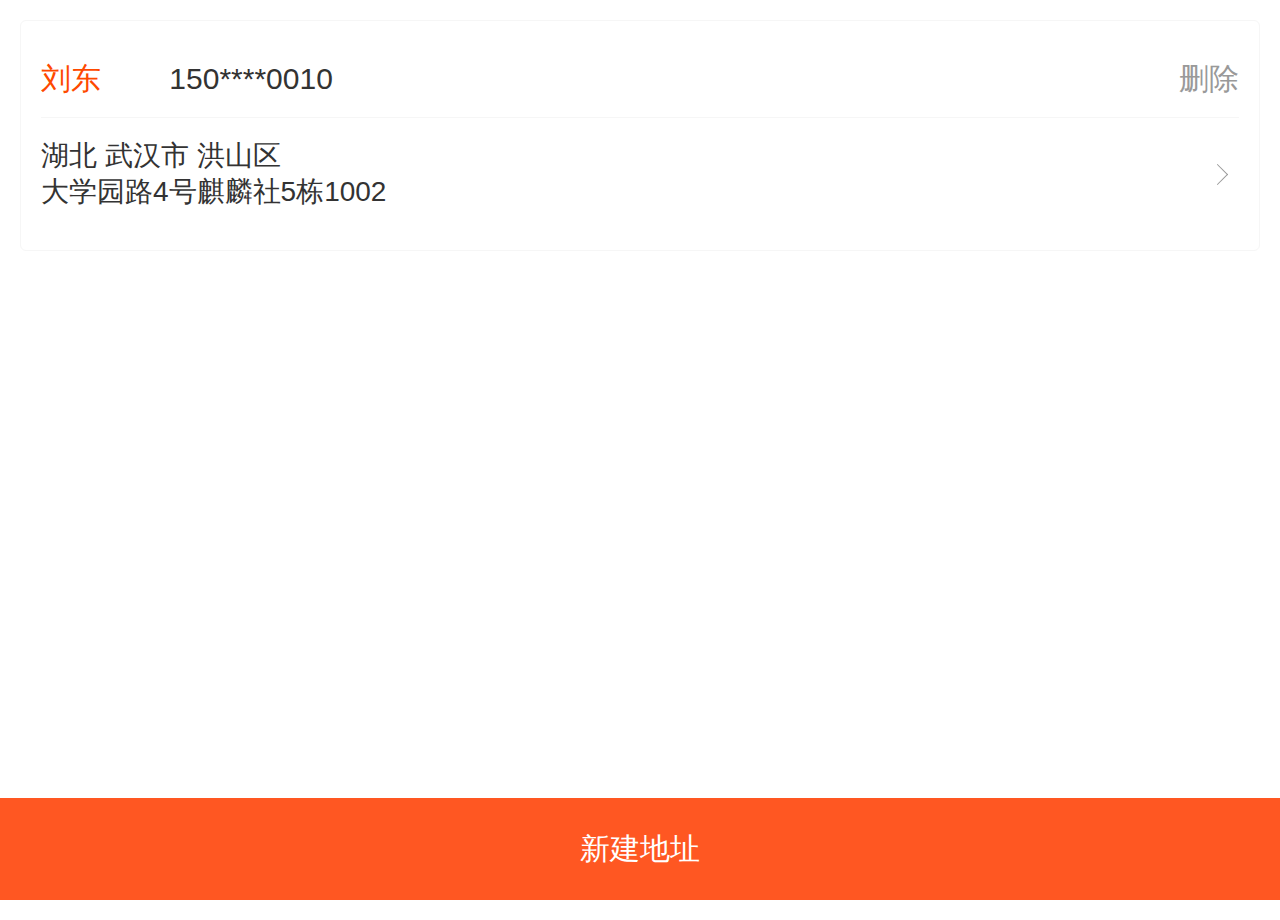
<file: address_manage.html>
<!doctype html>
<html>
<head>
    <meta charset="utf-8">
    <meta http-equiv="X-UA-Compatible" content="IE=edge">
    <title>长乐小卖部</title>
    <meta name="description" content="">
    <meta name="keywords" content="">
    <meta name="viewport" content="width=device-width, initial-scale=1">
    <meta name="renderer" content="webkit">
    <meta http-equiv="Cache-Control" content="no-siteapp"/>
    <link rel="icon" type="image/png" href="assets/favicon.ico">
    <link rel="stylesheet" href="assets/css/common.css">
    <script src="assets/js/fontSize.js"></script>
</head>
<body>

<div class="page-address-list" data-log="地址列表">

    <div class="address-manage">
        <div class="ui-card">
            <ul class="ui-card-item ui-list">
                <li class="ui-list-item identity">
                    <a href="javascript:;">删除</a>
                    <span class="consignee">刘东</span>
                    <span>150****0010</span>
                </li>
                <li class="ui-list-item edit" onclick="location.href='new_address.html'">
                    <p>湖北 武汉市 洪山区</p>
                    <p>大学园路4号麒麟社5栋1002</p>
                </li>
            </ul>
        </div>
    </div>


    <div class="add"><a href="new_address.html" class="ui-button ui-button-active"><span>新建地址</span></a></div>
    <div class="popup-risk-check"></div>
</div>


<script src="assets/js/jquery.min.js"></script>
</body>
</html>
</file>
<file: assets/css/common.css>
/*公共部分*/
body, h1, h2, h3, p, dl, dd, ol, ul, th, td, form, fieldset, input, button, textarea {
    margin: 0;
    padding: 0;
}

#wrapper {
    display: none;
    position: relative;
    z-index: 2;
}

html, body, #wrapper {
    height: 100%;
}

html {
    font-family: Arial, Verdana, Sans-serif;
}

body {
    font-size: .2rem;
    color: #333;
}

a {
    color: #333;
}

a, input, textarea {
    text-decoration: none;
    outline: 0;
}

ol, ul {
    list-style: none;
}

li, img, label, input {
    vertical-align: middle;
}

fieldset, img {
    border: 0;
}

@font-face {
    font-family: iconfont;
    src: url(../fonts-v4/iconfont_0ae7b24.eot?9owfml);
    src: url(../fonts-v4/iconfont_0ae7b24.eot?) format("embedded-opentype"), url(../fonts-v4/iconfont_9ea097b.woff?9owfml) format("woff"), url(../fonts-v4/iconfont_ddc302a.ttf?9owfml) format("truetype"), url(../fonts-v4/iconfont_2fbfa92.svg?9owfml) format("svg");
    font-weight: 400;
    font-style: normal
}

[class^=icon-], [class*=" icon-"], .iconfont {
    font-family: iconfont !important;
    speak: none;
    font-style: normal;
    font-weight: 400;
    font-variant: normal;
    text-transform: none;
    line-height: 1;
    -webkit-font-smoothing: antialiased;
    -moz-osx-font-smoothing: grayscale
}

.icon-milogo:before {
    content: "\e61d"
}

.icon-check:before {
    content: "\e61e"
}

.icon-close:before {
    content: "\e61f"
}

.icon-location:before {
    content: "\e620"
}

.icon-roundcheck:before {
    content: "\e621"
}

.icon-roundclose:before {
    content: "\e622"
}

.icon-unfold:before {
    content: "\e623"
}

.icon-filter:before {
    content: "\e624"
}

.icon-yonghu:before {
    content: "\e625"
}

.icon-shangjiantou:before {
    content: "\e626"
}

.icon-xiajiantou:before {
    content: "\e627"
}

.icon-talk:before {
    content: "\e628"
}

.icon-fenxiang:before {
    content: "\e629"
}

.icon-fcode:before {
    content: "\e600"
}

.icon-checked:before {
    content: "\e601"
}

.icon-diannaoban:before {
    content: "\e602"
}

.icon-fangdajing:before {
    content: "\e603"
}

.icon-gerenzhongxin:before {
    content: "\e604"
}

.icon-gouwuche:before {
    content: "\e605"
}

.icon-home:before {
    content: "\e606"
}

.icon-huafeichongzhi:before {
    content: "\e607"
}

.icon-kehuduan:before {
    content: "\e608"
}

.icon-quanbushangpin:before {
    content: "\e609"
}

.icon-shanchu:before {
    content: "\e60a"
}

.icon-shequ:before {
    content: "\e60b"
}

.icon-sousuo:before {
    content: "\e60c"
}

.icon-tehui:before {
    content: "\e60d"
}

.icon-xiaomishouji:before {
    content: "\e60e"
}

.icon-fold:before {
    content: "\e62a"
}

.icon-unie668:before {
    content: "\e62b"
}

.icon-shezhi:before {
    content: "\e62c"
}

.icon-10chahaokuang:before {
    content: "\e62d"
}

.icon-cart:before {
    content: "\e62e"
}

.icon-fasong:before {
    content: "\e62f"
}

.icon-fuwu:before {
    content: "\e60f"
}

.icon-heyueji:before {
    content: "\e610"
}

.icon-lingdang:before {
    content: "\e630"
}

.icon-duiquan:before {
    content: "\e631"
}

.icon-search:before {
    content: "\e632"
}

.icon-fasong1:before {
    content: "\e633"
}

.icon-iconfontshanchu:before {
    content: "\e634"
}

.icon-weiyuyue:before {
    content: "\e635"
}

.icon-youhuiquan:before {
    content: "\e636"
}

.icon-iconfontdengji:before {
    content: "\e611"
}

.icon-iconfontdingdan:before {
    content: "\e612"
}

.icon-iconfontfankui:before {
    content: "\e613"
}

.icon-iconfontfenlei:before {
    content: "\e614"
}

.icon-iconfontfma:before {
    content: "\e615"
}

.icon-iconfontfuwu:before {
    content: "\e616"
}

.icon-iconfontgouwuche:before {
    content: "\e617"
}

.icon-iconfontshangcheng:before {
    content: "\e618"
}

.icon-iconfontshezhi:before {
    content: "\e619"
}

.icon-iconfonttixing:before {
    content: "\e61a"
}

.icon-iconfontwode:before {
    content: "\e61b"
}

.icon-iconfontyouhui:before {
    content: "\e61c"
}

.global-loading {
    position: absolute;
    top: 40%;
    width: 100%;
    text-align: center
}

.global-loading .global-loading-logo .global-loading-anim {
    height: 1.5rem
}

.global-loading .global-loading-text {
    font-size: .24rem;
    line-height: .36rem;
    color: #333
}

.global-loading .global-loading-text .hot {
    font-weight: 700;
    font-size: .28rem;
    padding: 0 .06rem
}

.header {
    display: box;
    display: -webkit-box;
    height: .84rem;
    box-align: center;
    -webkit-box-align: center;
    padding: 0 .2rem;
    background: #f2f2f2;
    position: relative;
    border-bottom: 1px solid #eee;
}

.header .tit {
    -webkit-box-flex: 1;
    box-flex: 1;
    width: 100%;
}

.header .left .ib {
    width: .44rem;
    height: .44rem;
}

.header .tit h2 {
    text-align: center;
    position: absolute;
    top: 0;
    right: 0;
    bottom: 0;
    left: 0;
    line-height: .84rem;
}

h1, h2, h3 {
    font-size: 100%;
}

.header .left {
    position: relative;
    z-index: 1;
}

.header .tit span {
    font-size: .3rem;
    color: #666;
    font-weight: 400;
}

.header .left a {
    display: block;
}

.header .right {
    position: relative;
}

.header .right a {
    display: inline-block;
    margin-left: .2rem;
    width: .44rem;
    height: .44rem;
    font-size: .44rem;
}

.header .right .icon {
    color: #999;
}

.icon-search:before {
    content: "\e632";
}

.footer {
    position: fixed;
    bottom: 0;
    left: 0;
    right: 0;
    background: #FFF;
    z-index: 99;
    border-top: 1px solid #e0e0e0;
}

.footer ul {
    display: box;
    display: -webkit-box;
    box-align: center;
    -webkit-box-align: center;
    box-pack: center;
    -webkit-box-pack: center;
}

.footer li {
    -webkit-box-flex: 1;
    box-flex: 1;
    width: 100%;
    text-align: center;
}

.footer li {
    -webkit-box-flex: 1;
    box-flex: 1;
    width: 100%;
    text-align: center;
}

.footer li > a {
    display: block;
    padding: .12rem 0;
}

.footer li > a.on .nav .ispr.ih {
    background-position-y: -2.4rem;
}

.footer .nav .ispr.ih {
    background-position-y: -2.8rem;
}

.footer .nav .ispr.ic {
    background-position-y: -.4rem;
}

.footer .nav .ispr.is {
    background-position-y: -1.2rem;
}

.footer .nav .ispr.if {
    background-position-y: -2rem;
}

.footer .nav .ispr {
    width: .4rem;
    height: .4rem;
    background-image: url(http://s1.mi.com/m/images/m/spr1.png);
    -webkit-background-size: .4rem 3.2rem;
    -moz-background-size: .4rem 3.2rem;
    -ms-background-size: .4rem 3.2rem;
    -o-background-size: .4rem 3.2rem;
    background-size: .4rem 3.2rem;
    overflow: hidden;
    margin: 0 auto .08rem;
}

.footer li > a.on .nav p {
    color: #FF5722;
}

.footer li > a.on .nav .ispr.ic {
    background-position-y: 0;
}

.footer .nav p {
    font-size: .22rem;
    line-height: .8;
    color: #999;
}

.footer li > a.on .nav .ispr.if {
    background-position-y: -1.6rem;
}

.ui-mask {
    position: fixed;
    top: 0;
    bottom: 0;
    right: 0;
    left: 0;
    background: rgba(0, 0, 0, .8);
}

.ui-pop {
    background: #FFF;
    -webkit-border-radius: .06rem;
    -moz-border-radius: .06rem;
    -ms-border-radius: .06rem;
    -o-border-radius: .06rem;
    border-radius: .06rem;
    position: fixed;
    top: 10%;
    left: .2rem;
    right: .2rem;
    overflow: hidden;
}

.ui-pop .ui-pop-content {
    padding: .7rem;
    height: 100%;
}

.page-address-edit .ui-pop-content {
    padding: .8rem 0 .4rem;
}

.page-address-edit .region-list {
    max-height: 5.2rem;
    overflow: auto;
    -webkit-overflow-scrolling: touch;
}

.ui-list-bordered {
    border: 1px solid #f6f6f6;
}

.ui-list {
    position: relative;
}

.page-address-edit .region-list .ui-list-item {
    font-size: .3rem;
}

.ui-list .ui-list-item {
    border-bottom: 1px solid #f6f6f6;
    display: block;
    font-size: .28rem;
    overflow: hidden;
    background: #FFF;
    padding: .2rem .3rem;
}

.page-address-edit .ui-pop-title {
    color: #999;
    position: absolute;
    top: .3rem;
    left: .2rem;
}

.page-address-edit .ui-pop-close {
    display: block;
    top: .2rem;
    right: .2rem;
}

.ui-pop .ui-pop-close {
    position: absolute;
    top: 0;
    right: 0;
}

.ui-pop .ui-pop-close span {
    font-size: .5rem;
    color: #333;
}

.icon-10chahaokuang:before {
    content: "\e62d";
}

/*首页*/
.index-header {
    background: #FFF;
    padding: 0 0 .1rem;
}

.index-header .search_bar .icon-search {
    font-size: .4rem;
    color: #CACACA;
    padding-right: .1rem;
}

.index-header .search_bar {
    line-height: .34rem;
}

.index-header .search_bar > a {
    display: block;
    padding: .2rem .3rem .12rem;
    -webkit-tap-highlight-color: rgba(255, 255, 255, 0);
}

.index-header .search_bar .text {
    font-size: .3rem;
    color: #9C9C9C;
}

.index-header .search_bottom {
    border: 1px solid #E3E3E3;
    margin: 0 .2rem;
    height: .08rem;
    border-top: 0;
}

.page-index {
    background: #FFF;
    padding-bottom: 1rem;
}

.page-index .mcells_auto_fill {
    background: #F5F5F5;
    padding: .1rem 0;
}

.page-index .mcells_auto_fill .body {
    position: relative;
    overflow: hidden;
    margin: 0 auto;
}

.page-index .mcells_auto_fill .items img {
    width: 100%;
}

.page-index .mcells_auto_fill .body {
    display: flex;
}

.page-index .mcells_auto_fill .body div {
    margin: 0 0.06rem;
}

.page-index .mcells_auto_fill .body div:first-child {
    margin-left: 0;
}

.page-index .list .section:last-child .item {
    border: 0;
}

.page-index .mcells_auto_fill .body div:last-child {
    margin-right: 0;
}

.page-index .list .item {
    display: box;
    display: -webkit-box;
    box-align: center;
    -webkit-box-align: center;
    padding: .3rem 0;
    border-bottom: 1px solid #F2F2F2;
    text-align: center;
}

.page-index .list .img {
    width: 2.54rem;
    height: 1.45rem;
    position: relative;
}

.page-index .list .img .ico {
    /*width: 100%;*/
    max-height: 83px;
}

.page-index .list .info {
    -webkit-box-flex: 1;
    box-flex: 1;
    width: 100%;
    margin-right: .2rem;
}

.page-index .list .name {
    font-size: .3rem;
    color: #000;
    margin-bottom: .1rem;
}

.page-index .list .brief {
    font-size: .26rem;
    line-height: .34rem;
    color: #969696;
    margin-bottom: .12rem;
}

.page-index .list .price {
    font-size: .28rem;
    color: #FE4900;
}

.page-index .list .img .tag {
    position: absolute;
    width: 1.2rem;
    height: 1.2rem;
    bottom: 0;
    left: .1rem;
    opacity: .9 !important;
    z-index: 2;
}

/*分类*/
.page-category .page-category-wrap {
    overflow: hidden;
    background: #F5F5F5;
    padding-bottom: 1.2rem;
}

.page-category .list-wrap {
    background: #FFF;
    margin: .2rem .2rem 0;
    overflow: hidden;
    border-bottom: 1px solid #ECECEC;
    border-right: 1px solid #ECECEC;
}

.page-category .list_title {
    color: #333;
    font-size: .3rem;
    text-align: center;
    margin: .5rem 0 .6rem;
    font-weight: 400;
    color: #333;
}

.page-category .list_category {
    overflow: hidden;
    margin: 0 .25rem;
}

.page-category .list_category li {
    float: left;
    width: 25%;
    text-align: center;
    margin-bottom: .4rem;
    height: 1.6rem;
    overflow: hidden;
}

.page-category .list_category li .img {
    width: 1rem;
    height: 1rem;
    margin: 0 auto;
    background: #FFF;
    overflow: hidden;
}

.page-category .list_category li .img img {
    width: 100%;
}

.page-category .list_category li .name {
    font-size: .22rem;
    color: #333;
    margin-top: .28rem;
    white-space: nowrap;
}

.page-category .list_category li .name {
    font-size: .22rem;
    color: #333;
    margin-top: .28rem;
    white-space: nowrap;
}

/*个人页面*/
.page-personal-center {
    background: #f5f5f5;
}

.page-personal-center .b1 {
    background: #FFF;
}

.page-personal-center .new_info {
    background: #FF6B00;
    text-align: center;
    height: 1.4rem;
    padding-top: .4rem;
    margin-bottom: .7rem;
}

.page-personal-center .new_info .name {
    font-size: .34rem;
    font-weight: 700;
    color: #FFF;
    margin-bottom: .2rem;
}

.page-personal-center .new_info .img {
    width: 1.4rem;
    height: 1.4rem;
    margin: 0 auto;
    overflow: hidden;
    -webkit-border-radius: 1.4rem;
    -moz-border-radius: 1.4rem;
    -ms-border-radius: 1.4rem;
    -o-border-radius: 1.4rem;
    border-radius: 1.4rem;
    border: 2px solid #FFF;
}

.page-personal-center .new_info .img img {
    width: 100%;
}

.page-personal-center .new_nav {
    padding: .2rem;
    padding-bottom: .4rem;
    margin-bottom: .3rem;
}

.page-personal-center .new_nav ul {
    display: box;
    display: -webkit-box;
    box-pack: center;
    -webkit-box-pack: center;
}

.page-personal-center .new_nav li {
    -webkit-box-flex: 1;
    box-flex: 1;
    width: 100%;
    text-align: center;
    border-right: 1px solid #ECECEC;
}

.page-personal-center .new_nav .spr.spr1 {
    background-position-y: 0;
}

.page-personal-center .new_nav .spr {
    width: .6rem;
    height: .6rem;
    background-image: url(../images/spr2.png);
    -webkit-background-size: .6rem 3.4rem;
    -moz-background-size: .6rem 3.4rem;
    -ms-background-size: .6rem 3.4rem;
    -o-background-size: .6rem 3.4rem;
    background-size: .6rem 3.4rem;
    margin: 0 auto;
}

.page-personal-center .new_nav .spr.spr2 {
    background-position-y: -1.2rem;
}

.page-personal-center .new_nav .spr.spr3 {
    background-position-y: -.6rem;
}

.page-personal-center .new_nav p {
    margin-top: .16rem;
    font-size: .26rem;
}

.page-personal-center .new_nav .line.n {
    height: .02rem;
}

.page-personal-center .new_nav .line {
    width: .52rem;
    margin: .24rem auto 0;
    color: #FFF;
}

.page-personal-center .new_nav li:first-child .line {
    background: #E33F7B;
}

.page-personal-center .new_nav li .line {
    background: #8BC34A;
}

.page-personal-center .new_nav li:last-child .line {
    background: #FA0;
}

.page-personal-center ol.list {
    background: #FFF;
    margin-bottom: .24rem;
}

.page-personal-center ol.list li {
    border-bottom: 1px solid #ECECEC;
    display: box;
    display: -webkit-box;
    box-align: center;
    -webkit-box-align: center;
    height: .8rem;
}

.page-personal-center ol.list li .sprl {
    width: .4rem;
    height: .4rem;
    display: block;
    margin: 0 .2rem 0 .3rem;
    background-image: url(../images/spr2.png);
    -webkit-background-size: .6rem 3.4rem;
    -moz-background-size: .6rem 3.4rem;
    -ms-background-size: .6rem 3.4rem;
    -o-background-size: .6rem 3.4rem;
    background-size: .6rem 3.4rem;
}

.page-personal-center ol.list li .sprl.ise {
    background-position-y: -1.8rem;
}

.page-personal-center ol.list span {
    font-size: .26rem;
    display: block;
}

.page-personal-center ol.list li .sprl.is {
    background-position-y: -3rem;
}

/*购物车*/
.cart-index {
    background: #FFF;
}

.cart-index-wrap .empt .b3 {
    font-size: .3rem;
    text-align: center;
    background: url(../images/empty.png) 50% 0 no-repeat;
    -webkit-background-size: 2rem 2rem;
    -moz-background-size: 2rem 2rem;
    -ms-background-size: 2rem 2rem;
    -o-background-size: 2rem 2rem;
    background-size: 2rem 2rem;
    padding-top: 3rem;
    color: #999;
    margin: 1.5rem 1rem 0;
    display: box;
    display: -webkit-box;
}

.cart-index-wrap .empt .b3 .ui-button {
    -webkit-box-flex: 1;
    box-flex: 1;
    width: 100%;
    -webkit-border-radius: 0;
    -moz-border-radius: 0;
    -ms-border-radius: 0;
    -o-border-radius: 0;
    border-radius: 0;
}

.ui-button {
    display: block;
    -webkit-border-radius: .1rem;
    -moz-border-radius: .1rem;
    -ms-border-radius: .1rem;
    -o-border-radius: .1rem;
    border-radius: .1rem;
    background-color: #FF5722;
    text-align: center;
    height: 1rem;
    line-height: 1rem;
    border: 1px solid #FF5722;
}

.ui-button-disable {
    background-color: #F4F4F4;
    border: 1px solid #f4f4f4;
}

.ui-button-disable span {
    color: #333;
}

.ui-button span {
    font-size: .3rem;
    color: #fff;
}

.ui-button-disable span {
    color: #333;
}

/*结算*/
.ui-box {
    display: box;
    display: -webkit-box;
    box-align: center;
    -webkit-box-align: center;
    box-pack: center;
    -webkit-box-pack: center;
}

.cart-index-wrap .item {
    border-bottom: 1px solid #f6f6f6;
    background: #FFF;
}

.cart-index-wrap .item .ui-box {
    padding: .24rem 0;
}

.cart-index-wrap .item .imgProduct {
    width: 1.8rem;
    height: 1.8rem;
    margin: 0 .2rem;
    position: relative;
}

.cart-index-wrap .item .imgProduct img {
    width: 100%;
}

.ui-box .ui-box-flex {
    -webkit-box-flex: 1;
    box-flex: 1;
}

.cart-index-wrap .item .name {
    font-size: .28rem;
    line-height: .32rem;
    color: #666;
    margin-bottom: .12rem;
    margin-right: .3rem;
}

.cart-index-wrap .item .name p {
    display: box;
    display: -webkit-box;
    box-align: start;
    -webkit-box-align: start;
}

.cart-index-wrap .item .attr, .cart-index-wrap .item .price {
    font-size: .24rem;
    color: #999;
}

.cart-index-wrap .item .price {
    margin-bottom: .12rem;
}

.cart-index-wrap .item .attr span, .cart-index-wrap .item .price span {
    margin-right: .1rem;
}

.xm-input-number {
    display: inline-block;
    vertical-align: middle;
    border: 1px solid #eee;
}

.xm-input-number .input-sub, .xm-input-number .input-add {
    display: inline-block;
    width: .6rem;
    height: .6rem;
    position: relative;
    vertical-align: middle;
    background-color: #fafafa;
    -webkit-transition: background-color .3s;
    -webkit-transition-delay: linear;
    -moz-transition: background-color .3s linear;
    -o-transition: background-color .3s linear;
    transition: background-color .3s linear 0s;
}

.xm-input-number .input-sub:after, .xm-input-number .input-add:after {
    content: '\0020';
    display: block;
    position: absolute;
    top: 50%;
    left: 50%;
    width: .24rem;
    height: .04rem;
    margin: -.02rem 0 0 -.12rem;
    -webkit-border-radius: .02rem;
    -moz-border-radius: .02rem;
    -ms-border-radius: .02rem;
    -o-border-radius: .02rem;
    border-radius: .02rem;
    background-color: #ddd;
}

.xm-input-number .input-num {
    vertical-align: middle;
    display: inline-block;
    min-width: .34rem;
    padding: 0 .12rem;
    height: .6rem;
    line-height: .6rem;
    text-align: center;
}

.xm-input-number .input-num span {
    font-size: .32rem;
    color: #51555a;
}

.xm-input-number .active {
    background-color: #f4f4f4;
}

.xm-input-number .input-sub, .xm-input-number .input-add {
    display: inline-block;
    width: .6rem;
    height: .6rem;
    position: relative;
    vertical-align: middle;
    background-color: #fafafa;
    -webkit-transition: background-color .3s;
    -webkit-transition-delay: linear;
    -moz-transition: background-color .3s linear;
    -o-transition: background-color .3s linear;
    transition: background-color .3s linear 0s;
}

.xm-input-number .input-add:before {
    content: '\0020';
    display: block;
    position: absolute;
    top: 50%;
    left: 50%;
    width: .04rem;
    height: .24rem;
    margin: -.12rem 0 0 -.02rem;
    -webkit-border-radius: .02rem;
    -moz-border-radius: .02rem;
    -ms-border-radius: .02rem;
    -o-border-radius: .02rem;
    border-radius: .02rem;
    background-color: #ddd;
}

.xm-input-number .active:after, .xm-input-number .active:before {
    background-color: #999;
}

.cart-index-wrap .item .delete {
    float: right;
    margin-right: .2rem;
}

.cart-index-wrap .item .delete a {
    display: block;
    font-size: .45rem;
    color: #999;
}

.cart-index-wrap .item .icon-iconfontshanchu {
    font-size: .4rem;
}

.cart-index-wrap .point {
    font-size: .22rem;
    color: #999;
    border-top: 1px solid #f6f6f6;
    padding: .2rem .3rem;
}

.cart-index-wrap .bottom-submit {
    position: fixed;
    bottom: 0;
    left: 0;
    right: 0;
    border-top: 1px solid #f6f6f6;
    background: #FFF;
}

.cart-index-wrap .bottom-submit .price {
    font-size: .26rem;
    color: #999;
    -webkit-box-flex: 1;
    box-flex: 1;
    width: 100%;
    text-align: center;
}

.cart-index-wrap .bottom-submit .price strong {
    font-size: .4rem;
    color: #FF5722;
    margin-right: .2em;
}

.cart-index-wrap .bottom-submit .btn {
    -webkit-box-flex: 1;
    box-flex: 1;
    width: 100%;
}

.cart-index-wrap .bottom-submit .ui-button span {
    font-size: .3rem;
}

.cart-index-wrap .bottom-submit .ui-button {
    -webkit-border-radius: 0;
    -moz-border-radius: 0;
    -ms-border-radius: 0;
    -o-border-radius: 0;
    border-radius: 0;
}

/*结算*/
.page-order-checkout {
    background: #f5f5f5;
    padding-bottom: 0.8rem;
}

.page-order-checkout-wrap {
    height: 100%;
}

.page-order-checkout-wrap .b1 .b11 {
    font-size: .3rem;
    font-weight: 700;
    margin-bottom: .2rem;
}

.page-order-checkout-wrap .b1, .page-order-checkout-wrap .b2, .page-order-checkout-wrap .b3, .page-order-checkout-wrap .b4, .page-order-checkout-wrap .b5, .page-order-checkout-wrap .b6 {
    padding: .26rem .4rem;
    background: #FFF;
}

.page-order-checkout-wrap .b2 li:last-child {
    border: 0;
}

.page-order-checkout-wrap .b1 {
    border-bottom: 1px solid #f6f6f6;
    background: #FFF url(../images/bd1.png) 0 0 repeat-x;
    -webkit-background-size: .52rem .08rem;
    -moz-background-size: .52rem .08rem;
    -ms-background-size: .52rem .08rem;
    -o-background-size: .52rem .08rem;
    background-size: .52rem .08rem;
    padding-top: .5rem;
    padding-bottom: .5rem;
    position: relative;
}

.page-order-checkout-wrap .b8w .b82 .name p > span:first-child {
    margin-right: .1rem;
}

.page-order-checkout-wrap .b1 .b12, .page-order-checkout-wrap .b1 .b13 {
    font-size: .24rem;
    line-height: .28rem;
    color: #757575;
}

.page-order-checkout-wrap .b1 a {
    display: block;
}

.page-order-checkout-wrap .b1::after {
    content: "\0020";
    position: absolute;
    width: .14rem;
    height: .14rem;
    right: .44rem;
    top: 50%;
    margin-top: -.07rem;
    border-right: 1px solid #ddd;
    border-bottom: 1px solid #ddd;
    -webkit-transform: rotate(-45deg);
    transform: rotate(-45deg);
}

.ui_line {
    height: .2rem;
    background: #f5f5f5;
    overflow: hidden;
    clear: both;
}

.page-order-checkout-wrap .b2, .page-order-checkout-wrap .b3, .page-order-checkout-wrap .b4 {
    border-bottom: 1px solid #f6f6f6;
}

.page-order-checkout-wrap .b2 {
    padding-top: 0;
    padding-bottom: 0;
}

.page-order-checkout-wrap .b2 li {
    border-bottom: 1px solid #f6f6f6;
    background: url(../images/check_normal.png) 100% 50% no-repeat;
    -webkit-background-size: .4rem .4rem;
    -moz-background-size: .4rem .4rem;
    -ms-background-size: .4rem .4rem;
    -o-background-size: .4rem .4rem;
    background-size: .4rem .4rem;
}

.page-order-checkout-wrap .b2 li.on {
    background: url(../images/check_press.png) 100% 50% no-repeat;
    -webkit-background-size: .4rem .4rem;
    -moz-background-size: .4rem .4rem;
    -ms-background-size: .4rem .4rem;
    -o-background-size: .4rem .4rem;
    background-size: .4rem .4rem;
}

.page-order-checkout-wrap .b2 li a {
    display: block;
    font-size: .26rem;
    line-height: .5rem;
    padding-left: .7rem;
    padding-top: .2rem;
    padding-bottom: .2rem;
}

.page-order-checkout-wrap .b2 li a.alipaywap {
    background: url(../images/pay_zfb2.png) 0 50% no-repeat;
    -webkit-background-size: .5rem .5rem;
    -moz-background-size: .5rem .5rem;
    -ms-background-size: .5rem .5rem;
    -o-background-size: .5rem .5rem;
    background-size: .5rem .5rem;
}

.page-order-checkout-wrap .b2 li a.wechatpay {
    background: url(../images/pay_wechat.jpeg) 0 50% no-repeat;
    -webkit-background-size: .5rem .5rem;
    -moz-background-size: .5rem .5rem;
    -ms-background-size: .5rem .5rem;
    -o-background-size: .5rem .5rem;
    background-size: .5rem .5rem;
}

.page-order-checkout-wrap .b3 {
    position: relative;
}

.page-order-checkout-wrap .b2, .page-order-checkout-wrap .b3, .page-order-checkout-wrap .b4 {
    border-bottom: 1px solid #f6f6f6;
}

.page-order-checkout-wrap .b3 dt span {
    float: right;
    color: #999;
    margin-right: .4rem;
}

.page-order-checkout-wrap dt strong, .page-order-checkout-wrap dd strong, .page-order-checkout-wrap .b5 strong, .page-order-checkout-wrap .b6 strong {
    font-weight: 400;
}

.page-order-checkout-wrap .b3::after {
    content: "\0020";
    position: absolute;
    width: .14rem;
    height: .14rem;
    right: .44rem;
    top: 50%;
    margin-top: -.07rem;
    border-right: 1px solid #ddd;
    border-bottom: 1px solid #ddd;
    -webkit-transform: rotate(-45deg);
    transform: rotate(-45deg);
}

.page-order-checkout-wrap .b8w {
    display: box;
    display: -webkit-box;
    box-pack: center;
    -webkit-box-pack: center;
    box-align: center;
    -webkit-box-align: center;
    background: #FFF;
    font-size: .24rem;
    line-height: .3rem;
    padding: .14rem .4rem;
    border-bottom: 1px solid #f6f6f6;
}

.page-order-checkout-wrap .b8w .b81 {
    margin-right: .2rem;
}

.page-order-checkout-wrap .b8w .b81 .img {
    width: .8rem;
    height: .8rem;
}

.page-order-checkout-wrap .b8w .b81 .img img {
    width: 100%;
}

.page-order-checkout-wrap .b8w .b82 {
    -webkit-box-flex: 1;
    box-flex: 1;
    margin-right: .6rem;
}

.page-order-checkout-wrap .b8w .b82 .name p {
    display: box;
    display: -webkit-box;
    box-align: start;
    -webkit-box-align: start;
}

.page-order-checkout-wrap .b8w .b82 .name p > span {
    display: block;
}

.page-order-checkout-wrap .b8w .price strong {
    font-weight: 400;
}

.page-order-checkout-wrap dt, .page-order-checkout-wrap dd, .page-order-checkout-wrap .b5, .page-order-checkout-wrap .b6 {
    font-size: .24rem;
}

.page-order-checkout-wrap .b7 {
    position: fixed;
    bottom: 0;
    left: 0;
    right: 0;
    display: box;
    display: -webkit-box;
    box-align: center;
    -webkit-box-align: center;
    background: #FFF;
    border-top: 1px solid #f6f6f6;
}

.page-order-checkout-wrap .b7 .b71 {
    font-size: .3rem;
    color: #FF4D14;
    -webkit-box-flex: 1;
    box-flex: 1;
    width: 100%;
    text-align: center;
}

.page-order-checkout-wrap .b7 .b72 {
    -webkit-box-flex: 1;
    box-flex: 1;
    width: 100%;
}

.page-order-checkout-wrap .b7 .ui-button {
    -webkit-border-radius: 0;
    -moz-border-radius: 0;
    -ms-border-radius: 0;
    -o-border-radius: 0;
    border-radius: 0;
}

/*收货地址*/
.page-address-list .address-choose .ui-list-item {
    padding: .3rem .4rem;
}

.ui-list .ui-list-item {
    border-bottom: 1px solid #f6f6f6;
    display: block;
    font-size: .28rem;
    overflow: hidden;
    background: #FFF;
    padding: .2rem .3rem;
}

.ui-list-item, .ui-list-item h1, .ui-list-item h2, .ui-list-item h3, .ui-list-item h4, .ui-list-item h5, .ui-list-item h6, .ui-list-item p {
    line-height: .36rem;
    overflow: hidden;
    text-overflow: ellipsis;
    white-space: nowrap;
}

.ui-list-item p {
    line-height: .36rem;
    overflow: hidden;
    text-overflow: ellipsis;
    white-space: nowrap;
}

.ui_fz30 {
    font-size: .3rem;
}

.page-address-list .address-choose .ui_fz30 span {
    margin-right: .1rem;
}

.page-address-list .consignee {
    color: #FE4900;
}

.page-address-list .add {
    position: fixed;
    bottom: 0;
    left: 0;
    right: 0;
    background: #FFF;
    z-index: 1;
}

.page-address-list .add .ui-button {
    -webkit-border-radius: 0;
    -moz-border-radius: 0;
    -ms-border-radius: 0;
    -o-border-radius: 0;
    border-radius: 0;
}

.page-address-edit .edit-box .ui-list-item {
    display: box;
    display: -webkit-box;
    box-align: center;
    -webkit-box-align: center;
}

.ui-list .ui-list-item {
    border-bottom: 1px solid #f6f6f6;
    display: block;
    font-size: .28rem;
    overflow: hidden;
    background: #FFF;
    padding: .2rem .3rem;
}

.page-address-edit .edit-box .label {
    width: 1.5rem;
    text-align: right;
}

.page-address-edit .edit-box .ui-input {
    border: 0;
    -webkit-box-flex: 1;
    box-flex: 1;
    width: 100%;
}

.ui-input {
    border: 1px solid #f6f6f6;
    overflow: hidden;
    font-size: .24rem;
}

.page-address-edit .edit-box .ui-input input {
    font-size: .28rem;
}

.ui-input input {
    padding: .18rem .3rem;
    border: 1px solid #f6f6f6;
    width: 100%;
    -webkit-box-sizing: border-box;
    -moz-box-sizing: border-box;
    -ms-box-sizing: border-box;
    -o-box-sizing: border-box;
    box-sizing: border-box;
    border: 0;
}

.page-address-edit .save-button .ui-button {
    -webkit-border-radius: 0;
    -moz-border-radius: 0;
    -ms-border-radius: 0;
    -o-border-radius: 0;
    border-radius: 0;
    -webkit-box-flex: 1;
    box-flex: 1;
    width: 100%;
}

.page-address-edit .save-button {
    position: fixed;
    bottom: 0;
    left: 0;
    right: 0;
    display: box;
    display: -webkit-box;
}

/*地址管理*/

.ui-card {
    border: 1px solid #f6f6f6;
    overflow: hidden;
    margin: .2rem;
    -webkit-border-radius: .06rem;
    -moz-border-radius: .06rem;
    -ms-border-radius: .06rem;
    -o-border-radius: .06rem;
    border-radius: .06rem;
    background: #FFF;
}

.ui-card .ui-list {
    padding-top: 0;
    padding-bottom: 0;
}

.ui-card .ui-card-item {
    padding: .2rem;
}

.ui-list {
    position: relative;
}

.page-address-list .address-manage .identity {
    font-size: .3rem;
}

.ui-card .ui-list-item {
    padding-left: 0;
    padding-right: 0;
}

.ui-list .ui-list-item {
    border-bottom: 1px solid #f6f6f6;
    display: block;
    font-size: .28rem;
    overflow: hidden;
    background: #FFF;
    padding: .2rem .3rem;
}

.page-address-list .address-manage .identity a {
    float: right;
    color: #999;
}

.page-address-list .address-manage .identity span {
    margin-right: .6rem;
}

.page-address-list .consignee {
    color: #FE4900;
}

.page-address-list .address-manage .edit {
    position: relative;
    padding-right: .5rem;
}

.ui-card .ui-list-item:last-child {
    border: 0;
}

.page-address-list .address-manage .edit:after {
    content: "\0020";
    position: absolute;
    width: .14rem;
    height: .14rem;
    right: .14rem;
    top: 50%;
    margin-top: -.07rem;
    border-right: 1px solid #999;
    border-bottom: 1px solid #999;
    -webkit-transform: rotate(-45deg);
}

.ui-card .ui-list-item {
    padding-left: 0;
    padding-right: 0;
}

/*订单详情*/
.page-order-view-wrap {
    padding-bottom: 49px;
}

.page-order-view-wrap .b1, .page-order-view-wrap .b2, .page-order-view-wrap .b3, .page-order-view-wrap .b4, .page-order-view-wrap .b5, .page-order-view-wrap .b6, .page-order-view-wrap .b8 {
    padding: .26rem .36rem;
    border-bottom: 1px solid #f6f6f6;
    font-size: .24rem;
}

.page-order-view-wrap .b1 .b11 {
    margin: .1rem 0;
}

.page-order-view-wrap .b1 .b12 ul {
    display: box;
    display: -webkit-box;
}

.page-order-view-wrap .b1 .b12 ul > li {
    -webkit-box-flex: 1;
    box-flex: 1;
    margin-right: 2px;
    width: 100%;
}

.page-order-view-wrap .b1 .b12 ul > li.done .mark {
    background: #0C6;
}

.page-order-view-wrap .b1 .b12 .mark {
    background: #CCC;
    color: #FFF;
    text-align: center;
    padding: .1rem 0;
    margin-bottom: .28rem;
}

.page-order-view-wrap .b3 .price strong {
    float: right;
    font-weight: 400;
}

.page-order-view-wrap .b1 .b12 .time {
    font-size: .2rem;
    text-align: center;
}

.page-order-view-wrap .b8 .b81 span {
    margin-right: .2rem;
    margin-bottom: .2rem;
}

.page-order-view-wrap .b8 .b81 span:last-child {
    margin-right: 0;
}

.page-order-view-wrap .b8 strong {
    font-weight: 400;
}

.page-order-view-wrap .b3 li {
    margin-bottom: .2rem;
}

.page-order-view-wrap .b3 .img {
    margin-right: .2rem;
    width: 1rem;
    height: 1rem;
}

.page-order-view-wrap .b3 .img img {
    width: 100%;
}

.page-order-view-wrap .b3 .name {
    margin-bottom: .1rem;
}

.page-order-view-wrap .b1 strong, .page-order-view-wrap .b2 strong, .page-order-view-wrap .b3 strong, .page-order-view-wrap .b4 strong, .page-order-view-wrap .b5 strong, .page-order-view-wrap .b6 strong, .page-order-view-wrap .b8 strong {
    font-weight: 400;
}

.page-order-view-wrap .b4 li {
    margin-bottom: .22rem;
}

.page-order-view-wrap .b4 .address {
    display: box;
    display: -webkit-box;
}

.page-order-view-wrap .b4 .address .info {
    -webkit-box-flex: 1;
    box-flex: 1;
    width: 100%;
}

.page-order-view-wrap .b4 .address span {
    margin-right: .06rem;
}

.page-order-view-wrap .b5 {
    border-bottom: 0;
}

.page-order-view-wrap .b5 .b51 {
    margin-bottom: .1rem;
}

.page-order-view-wrap .b7 {
    background: #FFF;
    position: fixed;
    bottom: 0;
    right: 0;
    left: 0;
    border-top: 1px solid #f6f6f6;
    padding: 0 0 0 .2rem;
}

.page-order-view-wrap .b7 .ui-box-flex {
    width: 100%;
}

.page-order-view-wrap .b7 .price p {
    font-size: .32rem;
}

.page-order-view-wrap .b7 .price span {
    font-size: .24rem;
}

.page-order-view-wrap .b7 .price strong {
    color: #FF5722;
}

.page-order-view-wrap .b7 .ui-box-flex {
    width: 100%;
}

.page-order-view-wrap .b7 .ui-button {
    -webkit-border-radius: 0;
    -moz-border-radius: 0;
    -ms-border-radius: 0;
    -o-border-radius: 0;
    border-radius: 0;
    border: 0;
}

.page-order-view-wrap .b7 .ui-button span {
    font-size: .3rem;
}

.ui-button-gray {
    background-color: #fdfdfd;
    border: 1px solid #fdfdfd;
}

.ui-button-gray span {
    color: #666;
}

/*商品详情*/
.page-product-view .header {
    background: #FFF;
    border-bottom: 0;
}

.page-product-view {
    background: #FFF;
}

.page-product-view .product-view {
    padding-bottom: 1rem;
}

.page-product-view .b1 {
    border-bottom: 1px solid #f6f6f6;
    text-align: center;
}

.page-product-view .b1 img {
    width: 3.4rem;
    height: 3.4rem;
    position: relative;
    top: -.3rem;
}

.page-product-view .b2 {
    padding: .3rem 0 .1rem;
}

.page-product-view .b21 {
    display: box;
    display: -webkit-box;
    box-align: start;
    -webkit-box-align: start;
    padding-left: .2rem;
}

.page-product-view .b21 .b211 {
    -webkit-box-flex: 1;
    box-flex: 1;
    width: 100%;
    font-size: .3rem;
}

.page-product-view .b21 .b211 .price strong {
    font-weight: 400;
    color: #FF5722;
}

.page-product-view .b21 .b212 {
    text-align: center;
    padding: 0 .22rem 0 .1rem;
}

.page-product-view .b22 {
    font-size: .22rem;
    line-height: .3rem;
    font-weight: 400;
    color: #B4B4B4;
    margin: .18rem .2rem 0;
}

.page-product-view .b3 {
    padding: .2rem .2rem 0;
    display: box;
    display: -webkit-box;
    box-align: center;
    -webkit-box-align: center;
    position: relative;
    overflow: auto;
    white-space: nowrap;
    -webkit-transform: translateZ(0);
}

span.on {
    border-color: #FF5722;
}

.page-product-view .b3 li span {
    font-size: .24rem;
    line-height: .6rem;
    color: #999;
    display: inline-block;
    border: 1px solid #f6f6f6;
    overflow: hidden;
    text-align: center;
    padding: 0 .3rem;
    margin-right: .2rem;
}

.page-product-view .ui-b7 {
    overflow: hidden;
    background-color: #ececec;
    margin-top: .3rem;
}

.page-product-view .ui-b7 h3 {
    font-size: .25rem;
    font-weight: 400;
    color: #999;
    margin-bottom: .1rem;
    margin-top: .3rem;
    margin-left: .2rem;
}

.ui-carousel-container {
    overflow: hidden;
    -webkit-box-sizing: border-box;
    -moz-box-sizing: border-box;
    -ms-box-sizing: border-box;
    -o-box-sizing: border-box;
    box-sizing: border-box;
}

.page-product-view .ui-b7 .ui-carousel-viewport {
    width: 93%;
    margin: .1rem auto .3rem;
}

.ui-carousel-viewport {
    width: 100%;
    white-space: nowrap;
    -webkit-overflow-scrolling: touch;
    -ms-scroll-chaining: chained;
    -webkit-transform: translateZ(0);
    overflow: auto;
}

.page-product-view .ui-b7 .ui-carousel-viewport img {
    width: 25%;
    margin-right: 3%;
}

.page-product-view .b5 {
    color: #999;
    padding-bottom: .12rem;
}

.page-product-view .b5 img {
    width: 100%;
}

.page-product-view #top {
    position: fixed;
    bottom: 1.4rem;
    right: .26rem;
    width: .7rem;
    height: .7rem;
    overflow: hidden;
    visibility: hidden;
}

.page-product-view #top img {
    width: 100%;
    filter: alpha(Opacity=30);
    opacity: .3;
}

.page-product-view .b7 {
    position: fixed;
    bottom: 0;
    left: 0;
    right: 0;
    background: #FFF;
    border-top: 1px solid #f6f6f6;
    display: box;
    display: -webkit-box;
    text-align: center;
    padding: .12rem 0;
}

.page-product-view .b70, .page-product-view .b73 {
    width: 1.3rem;
    font-size: .24rem;
}

.page-product-view .b70 a, .page-product-view .b73 a {
    display: block;
}

.page-product-view .b72 {
    display: block;
    width: 100%;
    -webkit-box-flex: 1;
    box-flex: 1;
}

.page-product-view .b72 a {
    background-color: #FF5722;
    font-size: .3rem;
    line-height: .86rem;
    color: #fff;
    display: block;
    -webkit-border-radius: .05rem;
    -moz-border-radius: .05rem;
    -ms-border-radius: .05rem;
    -o-border-radius: .05rem;
    border-radius: .05rem;
}

.page-product-view .b72 a.off {
    background-color: #F4F4F4;
    color: #333;
}

.page-product-view .b70, .page-product-view .b73 {
    width: 1.3rem;
    font-size: .24rem;
}

.page-product-view .b7 .icon-gouwuche, .page-product-view .b7 .icon-home {
    font-size: .54rem;
    line-height: .86rem;
}

.icon-gouwuche:before {
    content: "\e605";
}

/*搜索*/
.page-search {
    box-sizing: border-box;
    height: 100%;
    background: #F5F5F5;
    padding-top: 1.1rem;
}

.page-search .header {
    display: box;
    display: -webkit-box;
    position: fixed;
    top: 0;
    left: 0;
    right: 0;
    height: .9rem;
    box-align: center;
    -webkit-box-align: center;
    z-index: 10;
    background: #F5F5F5;
}

.header .left {
    position: relative;
    z-index: 1;
}

.page-search .header .left a {
    display: block;
}

.page-search .header .left .icon {
    color: #999;
}

.header .left .icon {
    font-size: .5rem;
    color: #999;
}

.icon-home:before {
    content: "\e606";
}

.page-search .header .tit {
    -webkit-box-flex: 1;
    box-flex: 1;
    width: 100%;
    margin-left: .2rem;
}

.page-search .header .tit .searchword {
    border: 1px solid #ccc;
    padding: .1rem .2rem;
    background: #FFF;
}

.page-search .header .tit .searchword input {
    width: 100%;
    border: 0 none;
    font-size: .3rem;
    font-weight: 400;
}

.page-search .header .searchlabel {
    padding: .1rem .2rem;
    margin-left: -1px;
}

.page-search .header .searchlabel span {
    font-size: .46rem;
    line-height: .46rem;
    color: #999;
}

.icon-search:before {
    content: "\e632";
}

.page-search ul.list-default {
    overflow: hidden;
    margin: 0 .2rem;
}

.page-search ul.list-default li.top {
    background: rgba(254, 138, 109, .05);
    border-color: #FE8A6D;
}

.page-search ul.list-default li {
    float: left;
    background: #E4E4E4;
    padding: .14rem .2rem;
    margin: .1rem;
    border: 1px solid #E4E4E4;
}

.page-search ul.list-default span {
    font-size: .24rem;
}

.am-navbar {
    border-top: 1px solid #e0e0e0;
}

.page-product-view .b21 .b212 .icon-fenxiang {
    font-size: .48rem;
    color: #999;
}

/*商品列表*/
.page-list {
    background: #FFF;
    padding-bottom: 1rem;
}

.page-list .version {
    margin: 0 .2rem;
}

.page-list .version .version-item {
    display: box;
    display: -webkit-box;
    border-bottom: 1px solid #f6f6f6;
    box-align: center;
    -webkit-box-align: center;
    padding: .3rem 0;
}

.page-list .version .version-item .version-item-img {
    width: 1.5rem;
    height: 1.5rem;
    margin: 0 .4rem 0 .3rem;
}

.page-list .version .version-item .version-item-img img {
    width: 100%;
}

.page-list .version .version-item .version-item-intro {
    -webkit-box-flex: 1;
    box-flex: 1;
    display: block;
}

.page-list .version .version-item .version-item-intro .version-item-name {
    font-size: .28rem;
    color: #000;
    margin-bottom: .1rem;
}

.page-list .version .version-item .version-item-intro span {
    color: #FE4900;
}

.page-list .version .version-item .version-item-intro .version-item-intro-price {
    font-size: .26rem;
}

/*我的订单*/
.page-my-order {
    background: #FFF;
    padding-bottom: 1rem;
}

.page-my-order .order_list {
    color: #666;
}

.page-my-order .order_list .ol-item {
    border-bottom: .2rem solid #ECECEC;
}

.page-my-order .order_list .oi1 {
    border-bottom: 1px solid #ECECEC;
    padding: .4rem 0 .2rem;
    display: box;
    display: -webkit-box;
}

.page-my-order .order_list .oi1, .page-my-order .order_list .oi2, .page-my-order .order_list .oi3, .page-my-order .order_list .oi4 {
    margin: 0 .3rem;
}

.page-my-order .order_list .oi1 .oi11 {
    -webkit-box-flex: 1;
    box-flex: 1;
    width: 100%;
}

.page-my-order .order_list .oi1 .oi112 {
    font-size: .24rem;
    color: #999;
}

.page-my-order .order_list .oi1 .oi111 {
    font-size: .3rem;
    margin-bottom: .06rem;
}

.page-my-order strong {
    font-weight: 400;
}

.page-my-order .order_list .oi1 .oi111 {
    font-size: .3rem;
    margin-bottom: .06rem;
}

.page-my-order .order_list .oi1 .oi12 {
    color: #FF5722;
    font-size: .3rem;
}

.page-my-order .order_list .oi2 {
    padding: .2rem .1rem;
}

.page-my-order .order_list .oi2 li {
    display: box;
    display: -webkit-box;
    box-align: center;
    -webkit-box-align: center;
}

.page-my-order .order_list .oi2 .oi21 {
    margin-right: .1rem;
}

.page-my-order .order_list .oi2 .img {
    width: 1rem;
    height: 1rem;
}

.page-my-order .order_list .oi2 .img img {
    width: 100%;
}

.page-my-order .order_list .oi2 .oi22 {
    -webkit-box-flex: 1;
    box-flex: 1;
    width: 100%;
    font-size: .24rem;
}

.page-my-order .order_list .oi3 {
    font-size: .24rem;
    padding: .26rem 0 .2rem;
    text-align: right;
    border-top: 1px solid #ECECEC;
}

.page-my-order .order_list .oi3 span:first-child {
    margin-right: .2rem;
}

.page-my-order .order_list .oi3 span {
    color: #999;
}

.page-my-order .order_list .ol-item:last-child {
    border: 0;
}

.page-personal-center .new_nav li:last-child {
    border-right: 0;
}

.page-my-order .order_list .oi4 {
    padding-bottom: .26rem;
    overflow: hidden;
}

.page-my-order .order_list .oi4 a.org {
    color: #FF5722;
    border-color: #FF5722;
}

.page-my-order .order_list .oi4 a {
    display: inline-block;
    border: 1px solid #999;
    font-size: .28rem;
    padding: .14rem .2rem;
    -webkit-border-radius: .04rem;
    -moz-border-radius: .04rem;
    -ms-border-radius: .04rem;
    -o-border-radius: .04rem;
    border-radius: .04rem;
    float: right;
    margin-left: .2rem;
}

.page-order-pay {
    background-color: #fff;
    padding-bottom: 1rem;
}

.page-order-pay .box1 {
    padding: .3rem .2rem;
    text-align: center;
}

.page-order-pay .box1 .p1 {
    color: #91b953;
}

.page-order-pay .box1 .p1 span {
    font-size: .4rem;
    line-height: .6rem;
}

.page-order-pay .box1 .p1 .icon-checked {
    font-size: .5rem;
    line-height: .6rem;
    margin-right: .06rem;
}

.page-order-pay .box1 .p2 span {
    font-size: .28rem;
    line-height: .5rem;
    color: #333;
}

.page-order-pay .box2 {
    border: 1px solid #eee;
    padding: .2rem .4rem;
    background-color: #f8f8f8;
}

.page-order-pay .box2 .p {
    font-size: .24rem;
    color: #666;
    line-height: .42rem;
}

.h_box {
    display: box;
    display: -webkit-box;
    width: 100%;
}

.flex_1 {
    -webkit-box-flex: 1;
    box-flex: 1;
    width: 100%;
}

.page-order-pay .box3 {
    padding: .1rem .3rem .3rem;
}

.page-order-pay .box3 .head span {
    font-size: .3rem;
    color: #666;
    line-height: .7rem;
}

.page-order-pay .box3 .item {
    margin-bottom: .1rem;
}

.page-order-pay .box3 .item.active .inner {
    border: 2px solid #FF5722;
    padding: 0;
}

.page-order-pay .box3 .item .inner {
    border: 1px solid #ccd1d9;
    padding: 1px;
    line-height: 1rem;
}

.page-order-pay .box3 .item .inner .p {
    display: inline-block;
    color: #333;
    font-size: .3rem;
    padding: 0 .4rem;
}

.page-order-pay .box3 .item .inner .right {
    float: right;
    color: #999;
    font-size: .24rem;
    padding: 0 .4rem;
}

.page-order-pay .box4 {
    border-top: 1px solid #eee;
    padding: .26rem .4rem .2rem;
}

.page-order-pay .box4 .p1 p {
    font-size: .3rem;
    line-height: .44rem;
    color: #333;
}

.page-order-pay .box4 .p1 .hot {
    color: #FF5722;
}

.page-order-pay .box5 {
    position: fixed;
    bottom: 0;
    left: 0;
    right: 0;
}

.page-order-pay .box5 .ui-button {
    -webkit-border-radius: 0;
    -moz-border-radius: 0;
    -ms-border-radius: 0;
    -o-border-radius: 0;
    border-radius: 0;
}

.page-personal-center .new_nav a {
    display: block;
}
</file>
